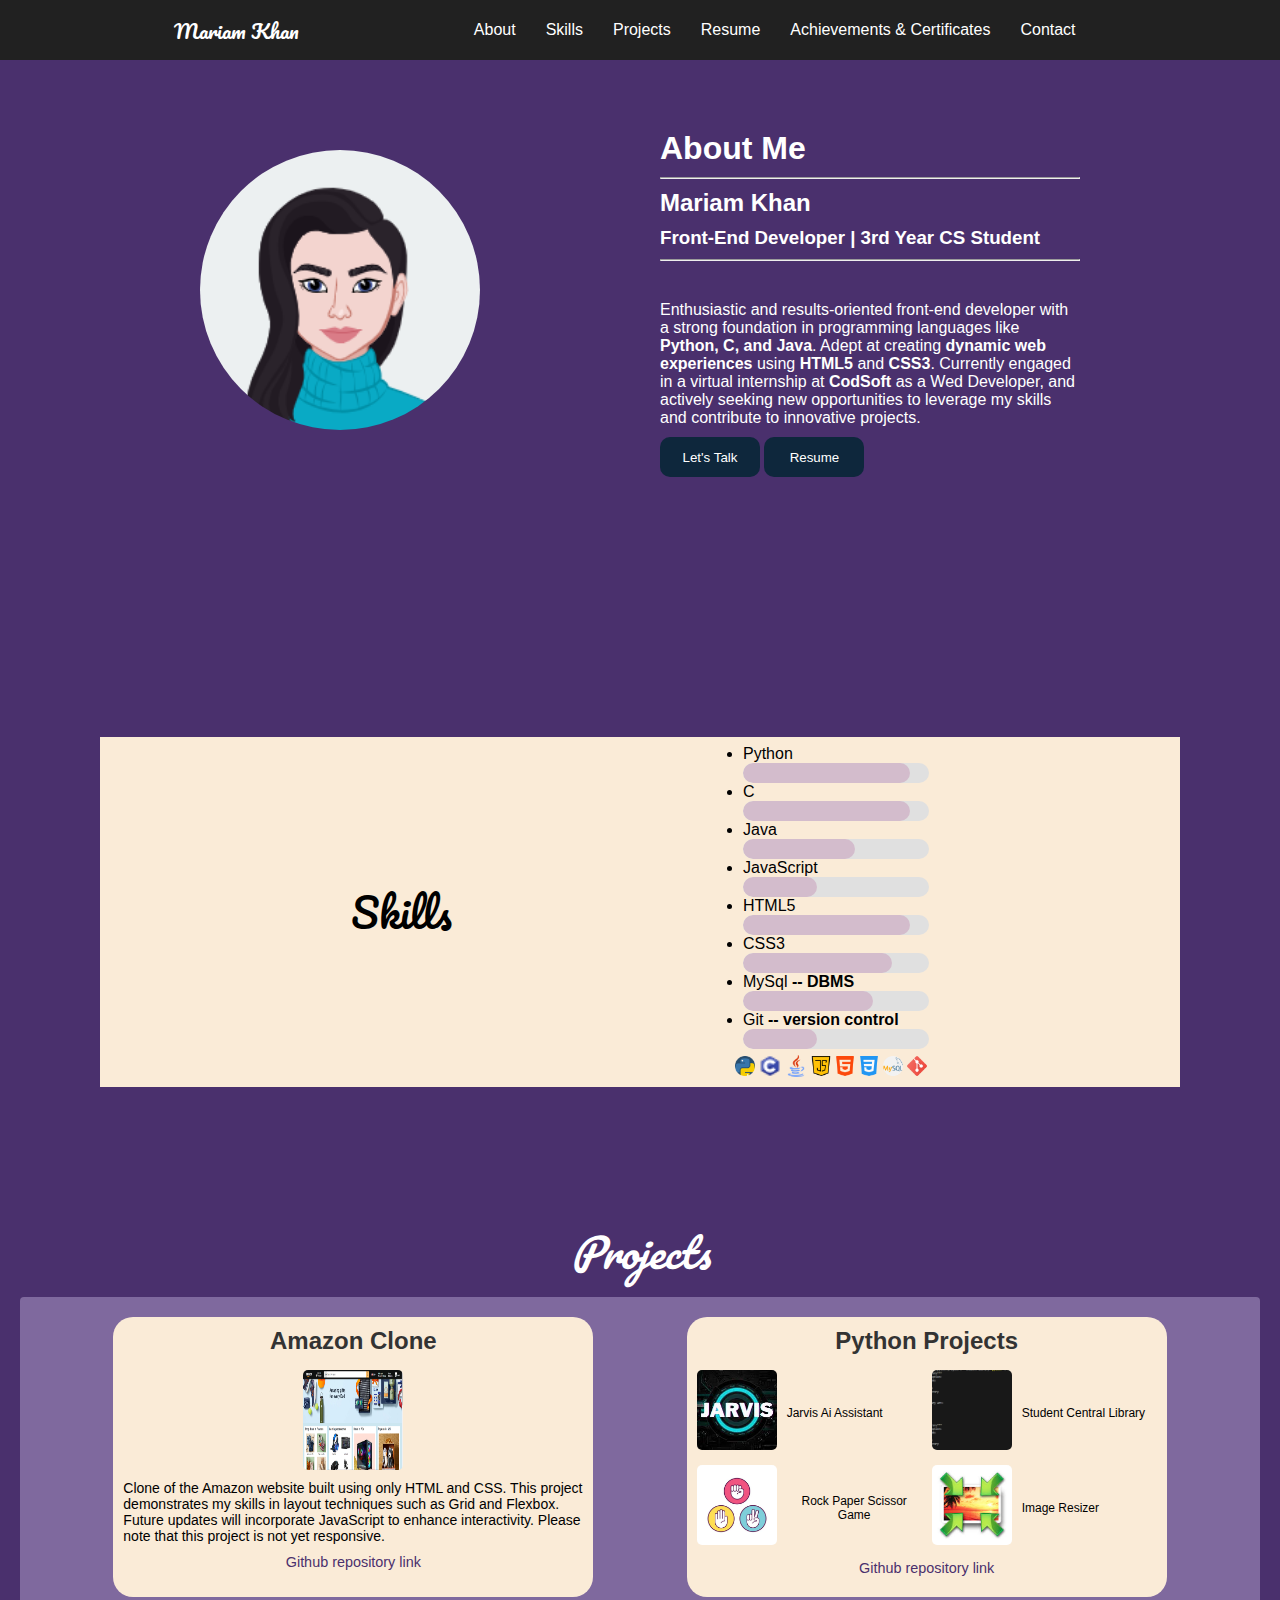
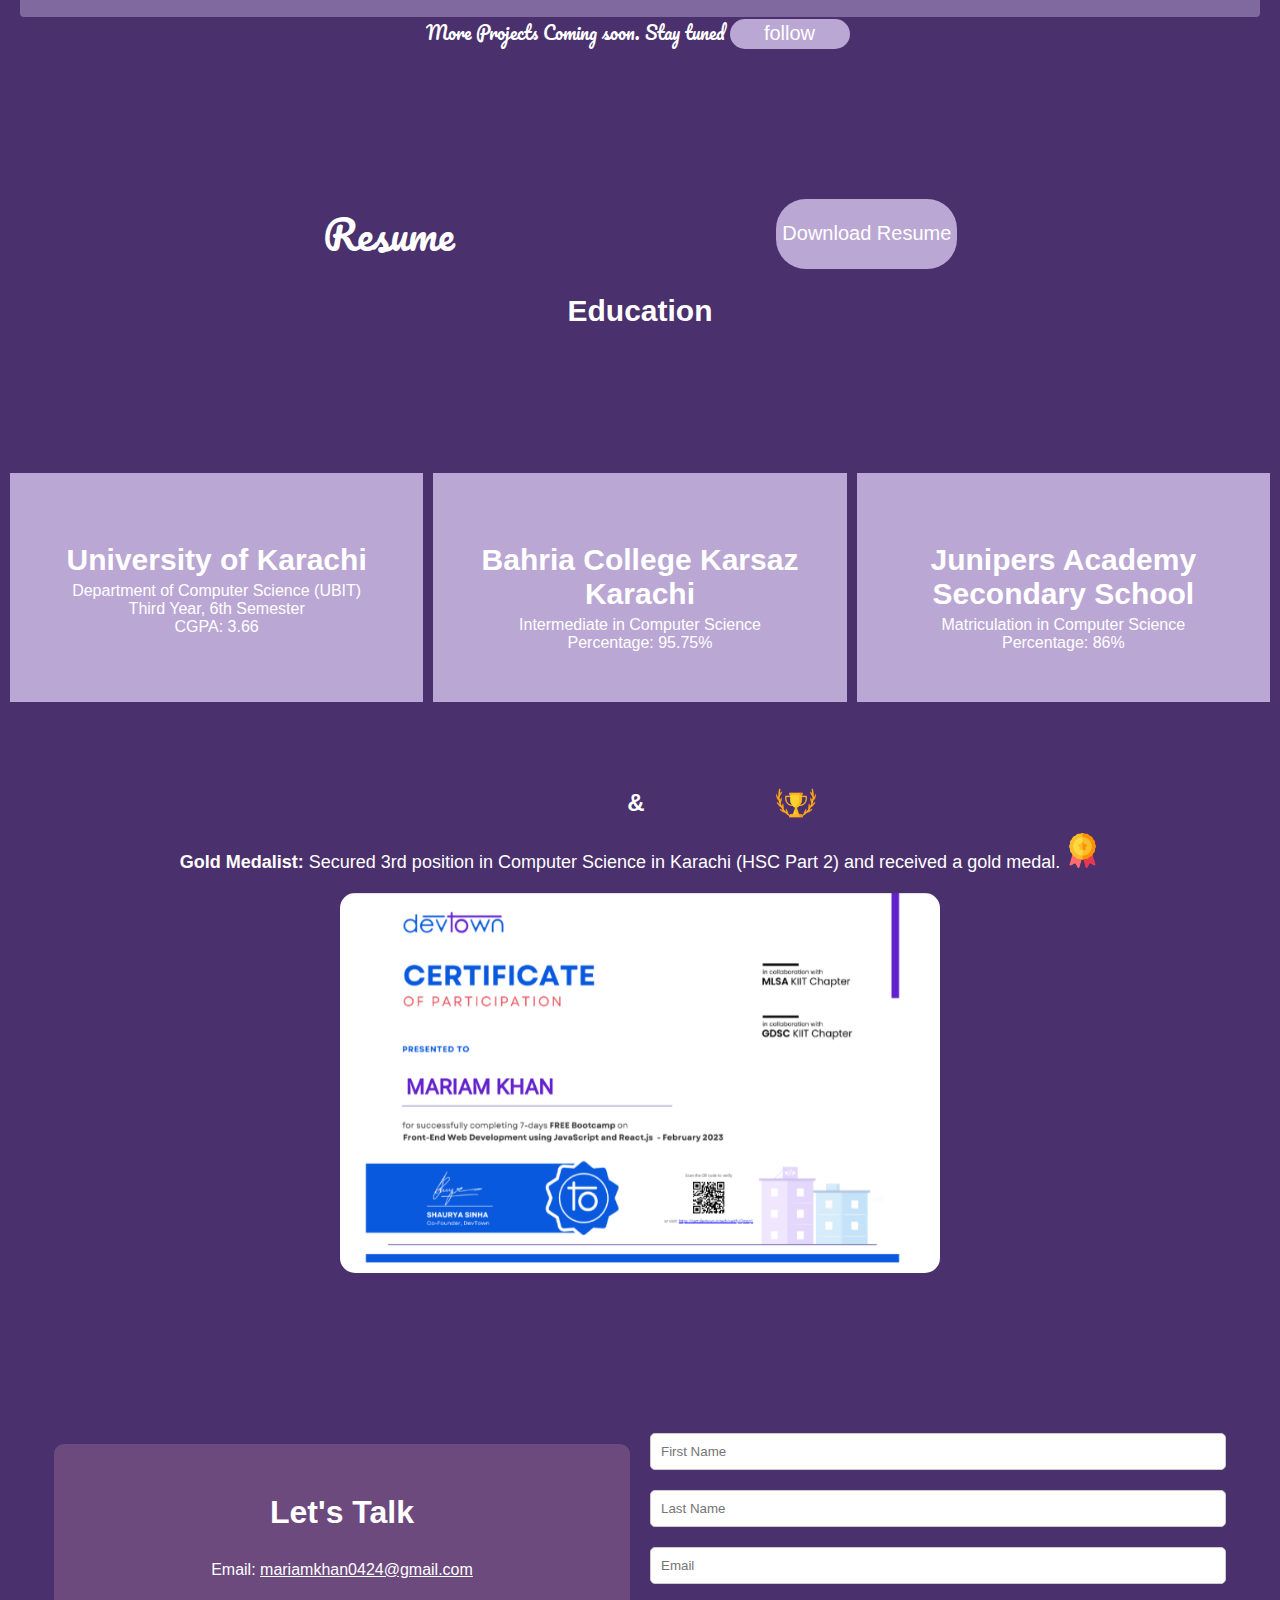
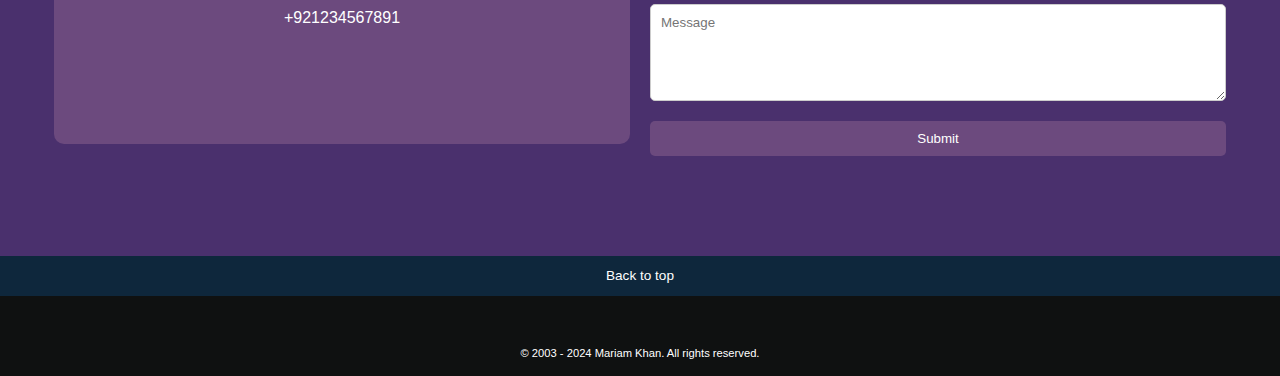
<file: level 1/PORTFOLIO/index.html>
<!DOCTYPE html>
<html lang="en">
<head>
    <meta charset="UTF-8">
    <meta name="viewport" content="width=device-width, initial-scale=1.0">
    <title>PORTFOLIO</title>
    <link rel="stylesheet" href="https://cdnjs.cloudflare.com/ajax/libs/font-awesome/6.5.2/css/all.min.css" integrity="sha512-SnH5WK+bZxgPHs44uWIX+LLJAJ9/2PkPKZ5QiAj6Ta86w+fsb2TkcmfRyVX3pBnMFcV7oQPJkl9QevSCWr3W6A==" crossorigin="anonymous" referrerpolicy="no-referrer" />
    <link rel="stylesheet" href="style.css">
    <link rel="preconnect" href="https://fonts.googleapis.com">
    <link rel="preconnect" href="https://fonts.gstatic.com" crossorigin>
    <link href="https://fonts.googleapis.com/css2?family=Pacifico&display=swap" rel="stylesheet">
</head>
<body>
    <!-- header-section -->
    <header>
        <div class="navbar">
            <!-- box1 -->
            <div class="nav-name">
                Mariam Khan
            </div>
            <!-- box2 -->
            <div class="nav-pages">
                <a href="#about">About</a>
                <a href="#skills">Skills</a>
                <a href="#projects">Projects</a>
                <a href="#resume">Resume</a>
                <a href="#achive-certificates">Achievements & Certificates</a>
                <a href="#contact">Contact</a>
            </div>
        </div>
    </header>
    <!-- About section -->
    <div class="about" id="about">
        <div class="image">
            <img src="AvatarMaker.png" alt="profile-image">
        </div>
        <div class="bio">
            <h1>About Me</h1>
            <hr>
            <h2>Mariam Khan</h2>
            <h3>Front-End Developer | 3rd Year CS Student</h3>
            <hr>
            <p>Enthusiastic and results-oriented front-end developer with a strong foundation in programming languages like <b>Python, C, and Java</b>. Adept at creating <b>dynamic web experiences</b> using <b>HTML5</b> and <b>CSS3</b>. Currently engaged in a virtual internship at <b>CodSoft</b> as a Wed Developer, and actively seeking new opportunities to leverage my skills and contribute to innovative projects.</p>
            <div class="about-buttons">
                <button><a href="#contact">Let's Talk</a></button>
                <button class="resume-button"><a href="#resume">Resume</a></button>
            </div>
        </div>
    </div>
    <!-- Skills section -->
     <div class="skills" id="skills">
         <div class="skills-list">
             <h2>Skills</h2>
             <div class="skills-logo">
             <ul>
                <li class="skills-item">Python <div class="progress-bar">
                    <div class="progress" style="width: 90%;"></div>
                </div></li>
                <li class="skills-item">C <div class="progress-bar">
                    <div class="progress" style="width: 90%;"></div>
                </div></li>
                <li class="skills-item">Java <div class="progress-bar">
                    <div class="progress" style="width: 60%;"></div>
                </div></li>
                <li class="skills-item">JavaScript <div class="progress-bar">
                    <div class="progress" style="width: 40%;"></div>
                </div></li>
                <li class="skills-item">HTML5 <div class="progress-bar">
                    <div class="progress" style="width: 90%;"></div>
                </div></li>
                <li class="skills-item">CSS3 <div class="progress-bar">
                    <div class="progress" style="width: 80%;"></div>
                </div></li>
                <li class="skills-item">MySql <b>-- DBMS</b> <div class="progress-bar">
                    <div class="progress" style="width: 70%;"></div>
                </div></li>
                <li class="skills-item">Git <b>-- version control</b> <div class="progress-bar">
                    <div class="progress" style="width: 40%;"></div>
                </div></li>
            </ul>
            <div class="logos"><img src="python.png" alt="python" width="20px"><img src="c.png" alt="c" width="22px"><img src="java.png" alt="java" width="22px"><img src="java-script.png" alt="java-script" width="20px"><img src="html-5.png" alt="HTML5" width="20px"><img src="css-3.png" alt="CSS3" width="20px"><img src="mysql.png" alt="mysql" width="20px"><img src="social.png" alt="git" width="20px"></div>
        </div>
        </div>
    </div>
    <!-- Projects section -->
     <div class="projects" id="projects">
        <h2>Projects</h2>
        <div class="projects-grid">
        <div class="amazon box">
            <h3>Amazon Clone</h3>
            <div class="proj-grid single-item">
                <img src="ss1.png" alt="amazon">
            </div>
            <p>Clone of the Amazon website built using only HTML and CSS. This project demonstrates my skills in layout techniques such as Grid and Flexbox. Future updates will incorporate JavaScript to enhance interactivity. Please note that this project is not yet responsive.</p>
            <a href="https://github.com/mariamkhan04/Amazon-clone-html-css.git" class="see-my-repo">Github repository link</a>
        </div>
        <div class="py-projects box">
        <h3>Python Projects</h3>
            <div class="proj-grid">
                <div class="proj-item">
                    <img src="jarvis.jpeg" alt="jarvis-assistant">
                    <p>Jarvis Ai Assistant</p>
                </div>
                <div class="proj-item">
                    <img src="studentlib.png" alt="studentlib">
                    <p>Student Central Library</p>
                </div>
                <div class="proj-item">
                    <img src="rps.jpg" alt="rps">
                    <p>Rock Paper Scissor Game</p>
                </div>
                <div class="proj-item">
                    <img src="imageresizer.jpeg" alt="imageresizer">
                    <p>Image Resizer</p>
                </div>
            </div>
            <a href="https://github.com/mariamkhan04/PYTHON-PROJECTS.git" class="see-my-repo">Github repository link</a>
        </div>
    </div>
    <div class="more-projects">
    <p>More Projects Coming soon. Stay tuned <a href="https://github.com/mariamkhan04"><button>follow</button></a></p>
    </div>
    </div>
    <!-- Resume section -->
     <div class="resume" id="resume">
        <div class="head-res">
            <h2>Resume</h2>
            <button class="download-resume"><a href="resume2024.pdf" download="resume2024.pdf">Download Resume</a></button>
        </div>
        <h3>Education</h3>
        <div class="education">
            <div class="grid-uni item">
                <h3>University of Karachi</h3>
                <p>Department of Computer Science (UBIT)</p>
                <p>Third Year, 6th Semester</p>
                <p>CGPA: 3.66</p>
            </div>
            <div class="grid-college item">
                <h3>Bahria College Karsaz Karachi</h3>
                <p>Intermediate in Computer Science</p>
                <p>Percentage: 95.75%</p>
            </div>
            <div class="grid-school item">
                <h3>Junipers Academy Secondary School</h3>
                <p>Matriculation in Computer Science</p>
                <p>Percentage: 86%</p>
            </div>       
         </div>
     </div>
     <!-- Achievements and Certificates -->
     <div class="achive-certificates" id="achive-certificates">
        <h2 class="heading">
            <span class="letter">A</span><span class="letter">c</span><span class="letter">h</span><span class="letter">i</span><span class="letter">e</span><span class="letter">v</span><span class="letter">e</span><span class="letter">m</span><span class="letter">e</span><span class="letter">n</span><span class="letter">t</span><span class="letter">s</span>
            &amp;
            <span class="letter">C</span><span class="letter">e</span><span class="letter">r</span><span class="letter">t</span><span class="letter">i</span><span class="letter">f</span><span class="letter">i</span><span class="letter">c</span><span class="letter">a</span><span class="letter">t</span><span class="letter">e</span><span class="letter">s</span>
            <img src="winner.png" alt="trophy" width="40px">
        </h2>
        <p><b>Gold Medalist:</b> Secured 3rd position in Computer Science in Karachi (HSC Part 2) and received a gold 
            medal. <img src="medal.png" alt="goldm" width="35px"></p>
        <div class="carousel">
            <img src="JSREACT.png" alt="JSREACT">
            <img src="JS.png" alt="js">
            <img src="PYTHONc.png" alt="PYTHONc">
            <img src="HTML.png" alt="HTML">
            <img src="cPLUS.png" alt="cPLUS">
            <img src="OOPCPLUS.png" alt="OOPCPLUS">
            <img src="EXCEL.png" alt="EXCEL">
            <img src="UI.png" alt="UI">
            <img src="WEBDEV.png" alt="WEBDEV">
        </div>
    </div>
    <!-- Contact section -->
    <div class="contact" id="contact">
        <div class="contact-left">
            <h1 class="animate-text">Let's Talk</h1>
            <p>Email: <a href="mailto:mariamkhan0424@gmail.com" style="color: white;">mariamkhan0424@gmail.com</a></p>
            <p><i class="fas fa-phone"></i> +921234567891</p>
            <div class="social-icons">
                <a href="https://www.linkedin.com/in/mariamkhan0424/" target="_blank"><i class="fab fa-linkedin"></i></a>
                <a href="mailto:mariamkhan0424@gmail.com"><i class="fas fa-envelope"></i></a>
                <a href="https://github.com/mariamkhan04" target="_blank"><i class="fab fa-github"></i></a>
            </div>
        </div>
        <div class="contact-right">
            <form>
                <input type="text" name="first-name" placeholder="First Name" required>
                <input type="text" name="last-name" placeholder="Last Name" required>
                <input type="email" name="email" placeholder="Email" required>
                <textarea name="message" rows="5" placeholder="Message" required></textarea>
                <button type="submit">Submit</button>
            </form>
        </div>
    </div> 
        <!-- footer- section -->
    <footer class="footer">
        <div class="foot-panel1">
            <a href="#about">Back to top</a>
        </div>
        <div class="foot-panel2">
            <div class="pages">
            <div class="links">
                <a href="https://www.linkedin.com/in/mariam-khan0424/" target="_blank"><i class="fab fa-linkedin"></i></a>
                <a href="mailto:mariamkhan0424@gmail.com"><i class="fas fa-envelope"></i></a>
                <a href="https://github.com/mariamkhan04" target="_blank"><i class="fab fa-github"></i></a>
            </div>
            </div> 
            <div class="copyright">
             &copy; 2003 - 2024 Mariam Khan. All rights reserved.
            </div>
         </div>
    </footer>
</body>
</html>
</file>
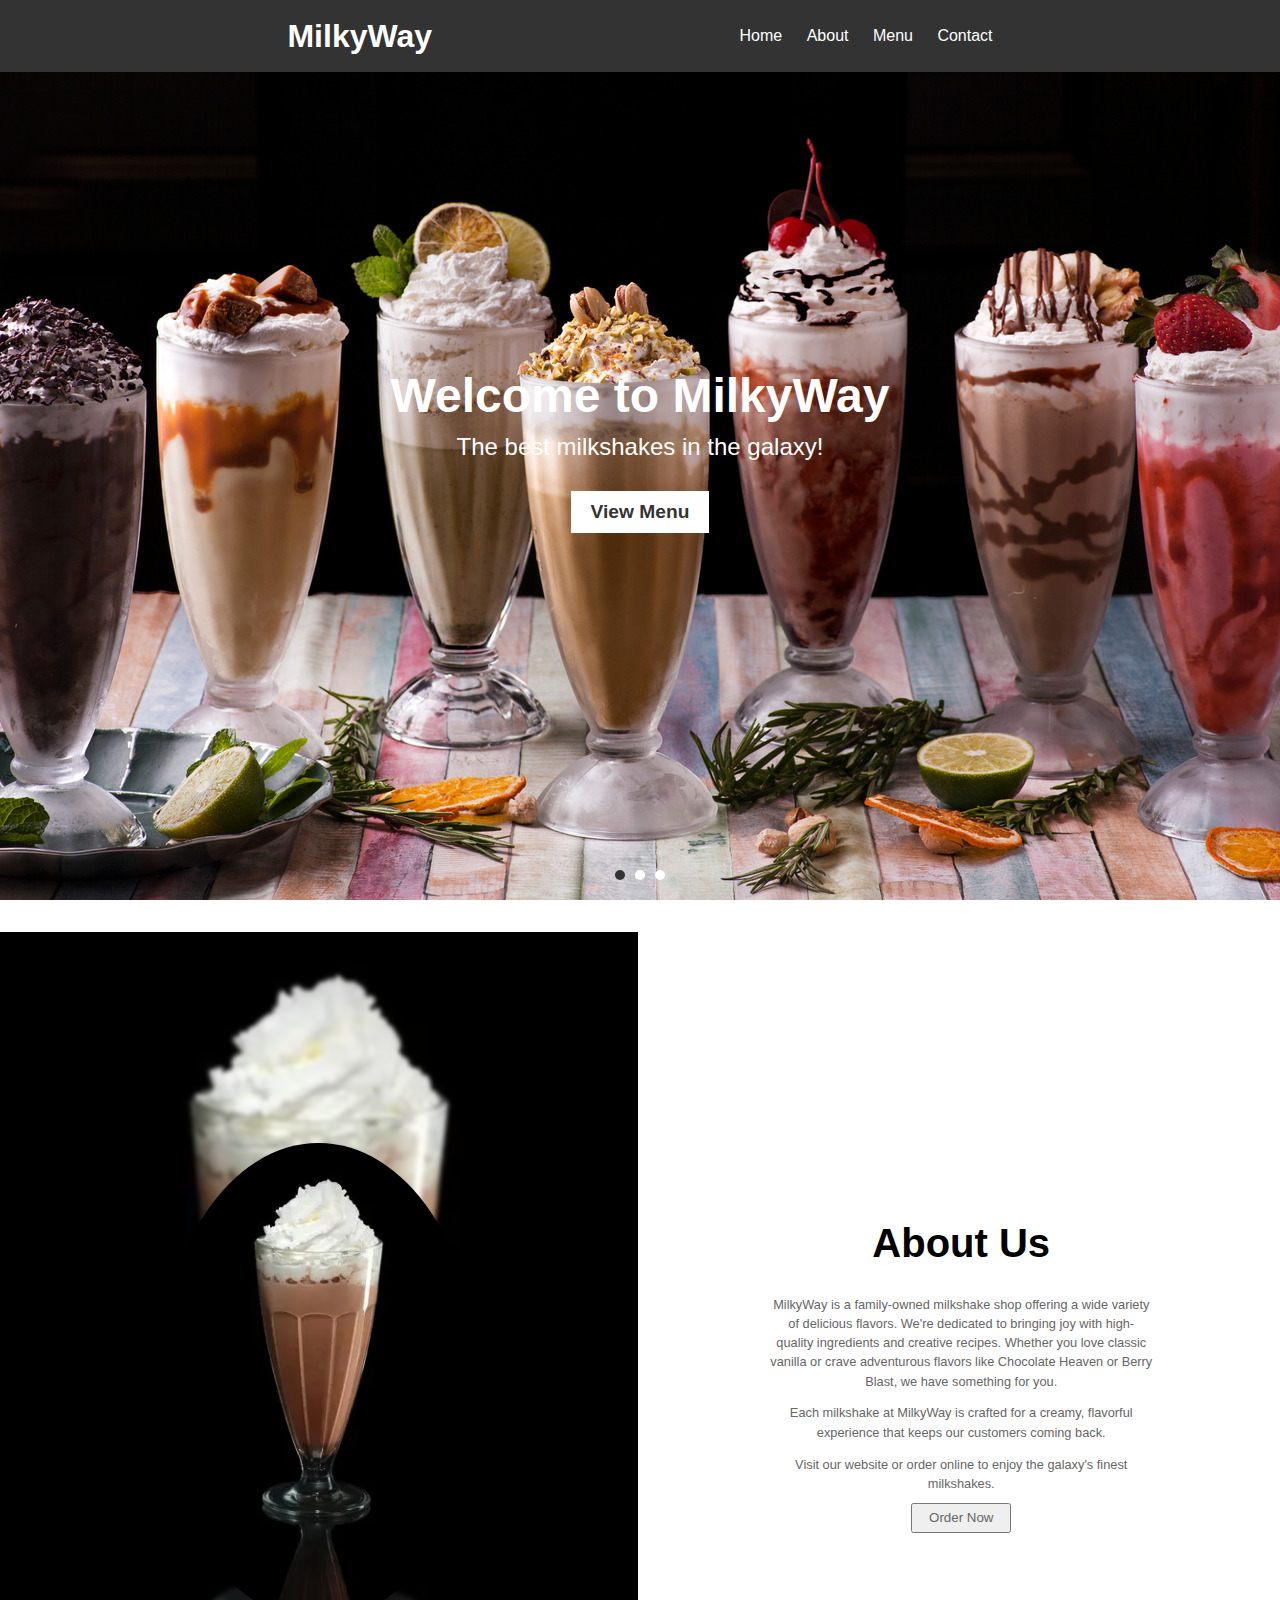
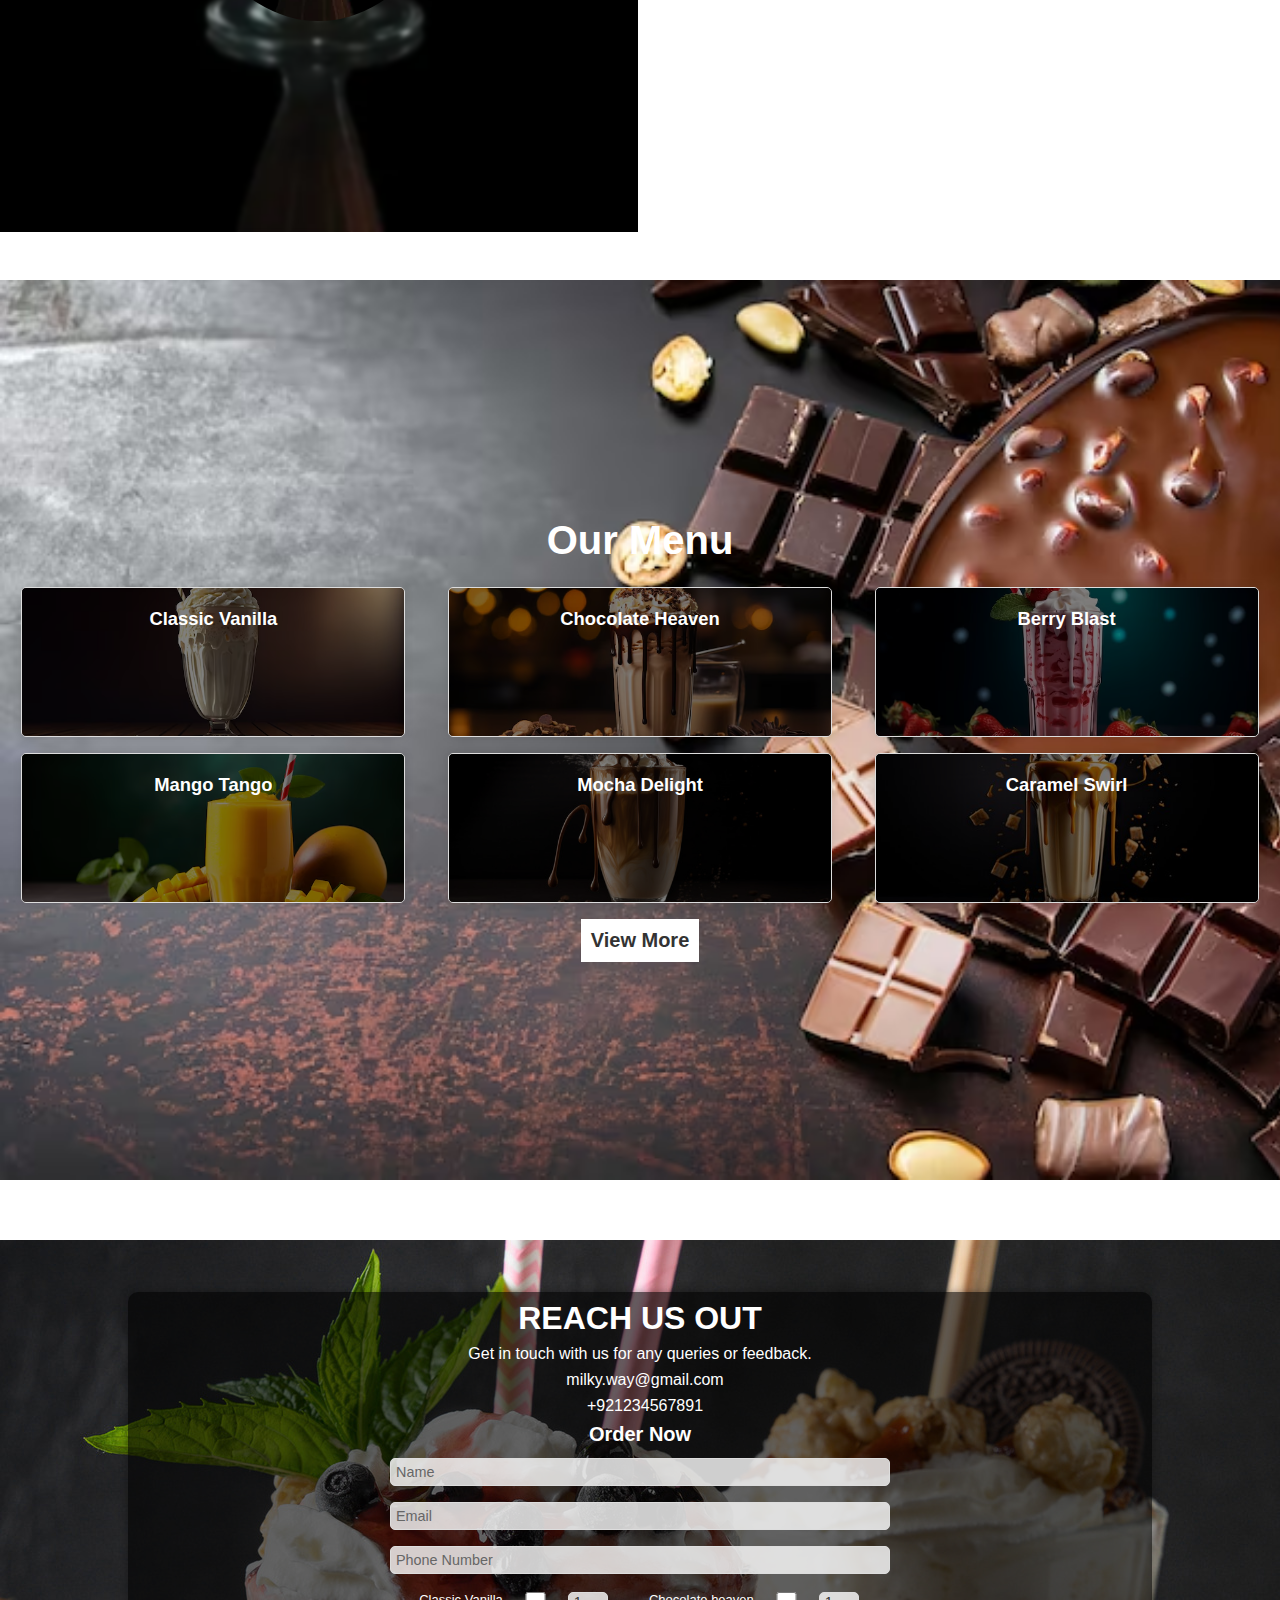
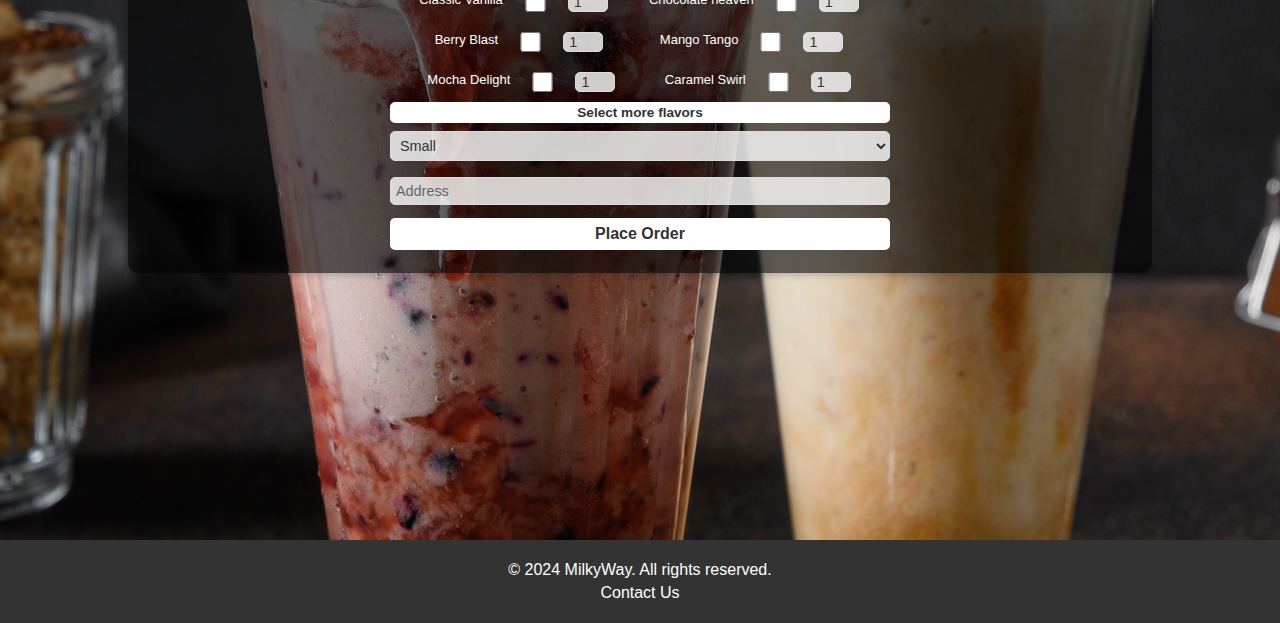
<file: level 1/TASK 2 - LANDING PAGE/index.html>
<!DOCTYPE html>
<html lang="en">
<head>
    <meta charset="UTF-8">
    <meta name="viewport" content="width=device-width, initial-scale=1.0">
    <title>MilkyWay - Milkshake Shop</title>
    <link rel="stylesheet" href="styles.css">
    <link rel="stylesheet" href="https://cdnjs.cloudflare.com/ajax/libs/font-awesome/6.5.2/css/all.min.css" integrity="sha512-SnH5WK+bZxgPHs44uWIX+LLJAJ9/2PkPKZ5QiAj6Ta86w+fsb2TkcmfRyVX3pBnMFcV7oQPJkl9QevSCWr3W6A==" crossorigin="anonymous" referrerpolicy="no-referrer" />
</head>
<body>
    <!-- header section -->
    <header>
        <div class="navbar">
            <h1>MilkyWay</h1>
            <nav>
                <ul class="nav-pages">
                    <li><a href="#hero">Home</a></li>
                    <li><a href="#about">About</a></li>
                    <li><a href="#menu">Menu</a></li>
                    <li><a href="#contact">Contact</a></li>
                </ul>
            </nav>
        </div>
    </header>
    <!-- hero section -->
    <section id="hero">
        <div class="carousel">
            <input type="radio" name="carousel" id="carousel1" checked>
            <input type="radio" name="carousel" id="carousel2">
            <input type="radio" name="carousel" id="carousel3">
            
            <div class="carousel-images">
                <div class="carousel-item"><img src="hero3.jpg" alt="MilkyWay Milkshake 1"></div>
                <div class="carousel-item"><img src="hero2.webp" alt="MilkyWay Milkshake 2"></div>
                <div class="carousel-item"><img src="hero.jpg" alt="MilkyWay Milkshake 3"></div>
            </div>
            
            <div class="carousel-controls">
                <label for="carousel1"></label>
                <label for="carousel2"></label>
                <label for="carousel3"></label>
            </div>
        </div>
        <div class="container hero-text">
            <h2>Welcome to MilkyWay</h2>
            <p>The best milkshakes in the galaxy!</p>
            <a href="#menu" class="btn">View Menu</a>
        </div>
    </section>
    <section id="about" class="about">
        <div class="about-grid container">
            <div class="about-img"><img src="shake1.webp" alt="shake1"></div>
            <div class="about-descrip">
                <h2>About Us</h2>
                <p>MilkyWay is a family-owned milkshake shop offering a wide variety of delicious flavors. We're dedicated to bringing joy with high-quality ingredients and creative recipes. Whether you love classic vanilla or crave adventurous flavors like Chocolate Heaven or Berry Blast, we have something for you.</p>
                <p>Each milkshake at MilkyWay is crafted for a creamy, flavorful experience that keeps our customers coming back.</p>
                <p>Visit our website or order online to enjoy the galaxy's finest milkshakes.</p>
                <div class="about-buttons">
                    <button><a href="#contact">Order Now</a></button>
                </div>
            </div>
        </div>
    </section>
    <!-- menu section -->
    <section id="menu" class="menu">
        <div class="container menu-grid">
            <h2>Our Menu</h2>
            <div class="menu-items">
                <div class="menu-item" style="background-image: url('vanilla.avif');">
                    <h3>Classic Vanilla</h3>
                    <p>A timeless favorite made with real vanilla beans.</p>
                </div>
                <div class="menu-item" style="background-image: url('chocolate.avif');">
                    <h3>Chocolate Heaven</h3>
                    <p>Rich & creamy chocolate milkshake topped with whipped cream.</p>
                </div>
                <div class="menu-item" style="background-image: url('berryblast.avif');">
                    <h3>Berry Blast</h3>
                    <p>A refreshing blend of strawberries, blueberries, and raspberries.</p>
                </div>
                <div class="menu-item" style="background-image: url('mango.avif');">
                    <h3>Mango Tango</h3>
                    <p>A tropical treat with juicy mangoes and a hint of lime.</p>
                </div>
                <div class="menu-item" style="background-image: url('mocha.jpg');">
                    <h3>Mocha Delight</h3>
                    <p>A perfect blend of coffee and chocolate for a caffeine kick.</p>
                </div>
                <div class="menu-item" style="background-image: url('caramel.jpg');">
                    <h3>Caramel Swirl</h3>
                    <p>Sweet and smooth caramel flavor in every sip.</p>
                </div>
            </div>
            <div class="menu-btn">View More</div>
        </div>
    </section>    
    <!-- contact section -->
     <section class="contact" id="contact">
        <div class="container">
            <div class="contact-info">
                <h2>REACH US OUT</h2>
                <p>Get in touch with us for any queries or feedback.</p>
                <p><i class="fas fa-envelope"></i> milky.way@gmail.com</p>
                <p><i class="fas fa-phone"></i> +921234567891</p>
            </div>
            <div class="order-form">
                <form action="">
                    <h2>Order Now</h2>
                    <input type="text" placeholder="Name" required>
                    <input type="email" placeholder="Email" required>
                    <input type="tel" placeholder="Phone Number" required>
                    <div class="flavors">
                        <div class="flavor-item" id="flavor1">
                            <label for="flavor1">Classic Vanilla</label>
                            <input type="checkbox">
                            <input type="number" min="1" max="10" value="1">
                        </div>
                        <div class="flavor-item" id="flavor2">
                            <label for="flavor2">Chocolate heaven</label>
                            <input type="checkbox">
                            <input type="number" min="1" max="10" value="1">
                        </div>
                        <div class="flavor-item" id="flavor3">
                            <label for="flavor3">Berry Blast</label>
                            <input type="checkbox">
                            <input type="number" min="1" max="10" value="1">
                        </div>
                        <div class="flavor-item" id="flavor4">
                            <label for="flavor4">Mango Tango</label>
                            <input type="checkbox">
                            <input type="number" min="1" max="10" value="1">
                        </div>
                        <div class="flavor-item" id="flavor5">
                            <label for="flavor5">Mocha Delight</label>
                            <input type="checkbox">
                            <input type="number" min="1" max="10" value="1">
                        </div>
                        <div class="flavor-item" id="flavor6">
                            <label for="flavor6">Caramel Swirl</label>
                            <input type="checkbox">
                            <input type="number" min="1" max="10" value="1">
                        </div>
                    </div>
                    <button class="more-btn">Select more flavors</button>
                    <select name="size" class="size">
                        <option value="s1">Small</option>
                        <option value="s2">Medium</option>
                        <option value="s3">Large</option>
                    </select>
                <input type="address" placeholder="Address" required>
                <!-- <textarea name="message" rows="2" placeholder="Additional requirement"></textarea> -->
                <button class="form-btn" type="submit">Place Order</button>
            </form>
            </div>
        </div>
     </section>
    <footer>
        <div class="container">
            <p>&copy; 2024 MilkyWay. All rights reserved.</p>
            <p><a href="#contact">Contact Us <i class="fas fa-phone"></i></a></p>
        </div>
    </footer>
</body>
</html>
</file>
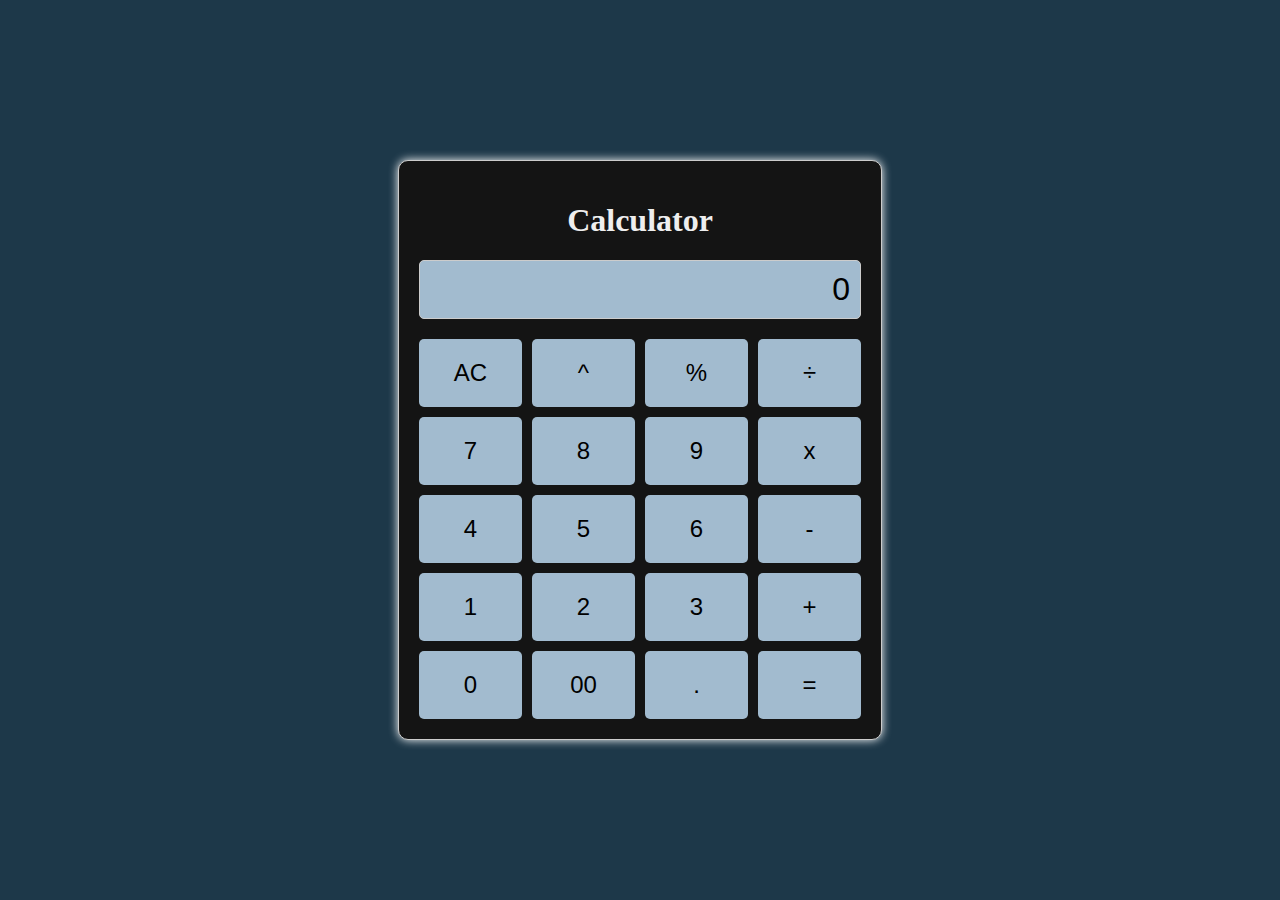
<file: level 1/TASK 3 - CALCULATOR/index.html>
<!DOCTYPE html>
<html lang="en">
<head>
    <meta charset="UTF-8">
    <meta name="viewport" content="width=device-width, initial-scale=1.0">
    <title>Calculator</title>
    <link rel="stylesheet" href="styles.css">
</head>
<body>
    <div class="container">
        <h1>Calculator</h1>
        <input type="text" name="screen" id="screen" value="0" readonly>
        <div class="buttons">
            <button class="button">AC</button>
            <button class="button">^</button>
            <button class="button">%</button>
            <button class="button">÷</button>
            <button class="button">7</button>
            <button class="button">8</button>
            <button class="button">9</button>
            <button class="button">x</button>
            <button class="button">4</button>
            <button class="button">5</button>
            <button class="button">6</button>
            <button class="button">-</button>
            <button class="button">1</button>
            <button class="button">2</button>
            <button class="button">3</button>
            <button class="button">+</button>
            <button class="button">0</button>
            <button class="button">00</button>
            <button class="button">.</button>
            <button class="button">=</button>
        </div>
    </div>
</body>
<script src="first.js"></script>
</html>
</file>
<file: level 1/PORTFOLIO/style.css>
*{
    margin: 0;
    font-family: Arial;
    box-sizing: border-box;
}
.pacifico-regular {
    font-family: "Pacifico", cursive;
    font-weight: 400;
    font-style: normal;
  }
  
.navbar{
    height: 60px;
    background-color: #212121;
    color: white;
    display: flex;
    justify-content: space-evenly;
    align-items: center;
    position: fixed;
    top: 0;
    left: 0;
    right: 0;
    z-index: 1000;
}
.nav-name{
    font-size: 20px;
    font-family: "Pacifico", cursive;
    font-weight: 400;
    font-style: normal;
    transition: transform 2s ease-in 0.5s;
}
.nav-name:hover{
    transform: rotate(360deg);
    cursor: pointer;
    color: red;
}
.nav-name::after {
    content: "Design. Develop. Deliver. | Mariam Khan at your service.";
    position: absolute;
    left: 0;
    top: 100%;
    width: 300px;
    text-align: center;
    color: white;
    background-color: #0E273C;
    padding: 5px;
    opacity: 0;
    visibility: hidden;
    transition: opacity 0.3s ease-in-out;
}
.nav-name:hover::after {
    opacity: 1;
    visibility: visible;
}
.nav-pages{
    display: flex;
    justify-content: flex-end;
    align-items: center;
}
.nav-pages a{
    text-decoration: none;
    color: white;
    margin-right: 30px;
}
.nav-pages a:hover{
    color: red;
    text-decoration: underline;
}
.nav-pages a:active{
    color: yellow;
}

/* About section */
.about{
    background-color: #4A306D;
    display: grid;
    grid-template-columns: repeat(2,1fr);
    /* padding: 180px 200px 100px 300px; */
    padding: 100px 200px;
    column-gap: 40px;
    color: white;
    min-height: 480px;
    padding-top: 120px;
}
.image{
    overflow: hidden;
}
.image img{
    margin-top: 30px;
    height: 280px;
    border-radius: 170px;
}
.image img:hover{
    transform: scale(1.025)
}
.about p{
    margin-top: 40px;
}
.about h1, .about h2 , .about h3, .about button{
    margin-top: 10px;
    margin-bottom: 10px;
}
.about button a{
    text-decoration: none;
    color: white;
}
.about-buttons button{
    height: 40px;
    width: 100px;
    border-radius: 10px;
    border: none;
    background-color: #0E273C;
    color: white;
}
.about-buttons button:hover, .about-buttons a:hover{
    cursor: pointer;
    text-decoration: underline;
    color: black;
    background: aliceblue;
}
.about-buttons button:active, .about-buttons a:active{
    color: red;
}

/* skills section */
.skills{
    padding: 50px 0;
    min-height: 480px;
    background-color: #4A306D;
}   
.skills-list{
    background-color: antiquewhite;
    height: 350px;
    margin: 100px 100px 0 100px;
    display: flex;
    justify-content: space-evenly;
    align-items: center;
}
.skills-list h2{
    font-family: "Pacifico", cursive;
    font-weight: 400;
    font-style: normal;
    font-size: 40px;
}
.skills-list h2:hover{
    animation: skillAnimate 3s ease-in forwards;
    cursor: pointer;
}
.progress-bar {
    background-color: #e0e0e0;
    border-radius: 10px;
    overflow: hidden;
    height: 20px;
}

.progress {
    background-color: #D3BCCC;
    height: 100%;
    width: 0;
    border-radius: 10px;
}
.progress:hover{
    background-color: #da72bb;
}
@keyframes skillAnimate{
    from{
        color: black;
        font-size: 40px;
    }
    to{
        color: #D3BCCC;
        font-size: 100px;
    }
}
.logos{
    display: flex;
    justify-content: center;
    align-items: center;
    margin-left: 30px;
    margin-top: 4px;
}
.logos img{
    margin: 2px;
}
.logos img:hover{
    transform: scale(1.5);
}
/* Projects Section */
.projects{
    padding: 40px 0;
    min-height: 480px;
    background-color: #4A306D;
}
.projects h2{
    font-family: "Pacifico", cursive;
    font-weight: 400;
    font-style: oblique;
    text-align: center;
    font-size: 40px;
    color: white;
    padding-top: 40px;
    margin-bottom: 10px;
}
.projects-grid{
    display: flex;
    justify-content: space-evenly;
    height: 320px;
    background-color: #bba7d47a;;
    padding: 20px;
    margin-left: 20px;
    margin-right: 20px;
    border-radius: 4px;
    gap: 20px;
}
.box{
    border: none;
    height: 280px;
    width: 40%;
    background-color: rgb(250, 235, 215);
    padding: 10px;
    border-radius: 20px;
}
.box:hover{
    transform: scale(1.08);
}
.box h3{
    margin-bottom: 15px;
    text-align: center;
    font-size: 1.5rem;
    color: #333;
}
.proj-grid {
    display: grid;
    grid-template-columns: repeat(2, 1fr);
    gap: 10px;
}
.proj-item {
    display: flex;
    gap: 10px;
    flex-direction: row;
    align-items: center;
    text-align: center;
    cursor: pointer;
    font-size: 0.75rem;
}
.proj-item img {
    width: 80px;
    height: 80px;
    object-fit: cover;
    border-radius: 5px;
    margin-bottom: 5px;
}
.proj-item img:hover{
    transform: scale(1.5);
}
.see-my-repo {
    display: block;
    margin-top: 10px;
    text-align: center;
    font-size: 0.9rem;
    color: #4A306D;
    text-decoration: none;
    align-self: flex-end;
}
.see-my-repo:hover {
    color: #bba7d4;
}
.single-item{
    display: flex;
    justify-content: center;
    align-items: center;
}
.single-item img{
    /* margin-left: 10px; */
    width: 100px;
    height: 100px;
    border-radius: 5px;
}
.single-item img:hover{
    transform: scale(1.5);
}
.amazon p{
    margin-top: 10px;
    font-size: 14px;
}
.more-projects p{
    text-align: center;
    margin-right: 5px;
    font-size: 18px;
    font-family: "Pacifico", cursive;
    color: white;
    font-weight: 100px;
}
.more-projects button{
    width: 120px;
    height: 30px;
    border-radius: 15px;
    border: none;
    background-color: #bba7d4;
    color: white;
    font-size: 20px;
}
.more-projects button:hover{
    cursor: pointer;
    background: #A167A5;
}
.more-projects button:active{
    color: red;
    background-color: #4A306D;
}
/* RESUME SECTION */
.resume{
    padding: 40px 0;
    min-height: 480px;
    background-color: #4A306D;
    color: white;
    text-align: center;
}  
.head-res{
    padding-top: 70px;
    display: flex;
    justify-content: space-evenly;
}
.head-res h2{
    font-size: 40px;
    font-family: "Pacifico", cursive;
    font-weight: 400;
    font-style: normal;
}
.head-res button{
    border-radius: 30px;
    border: none;
    background-color: #bba7d4;
}
.head-res button:hover{
    background-color: white;
}
.head-res a{
    text-decoration: none;
    color: white;
    font-size: 20px;
}
.head-res a:hover{
    color: black;
}
.head-res a:active{
    color: red;
    text-decoration: underline;
}
.resume h3{
    font-size: 30px;
    font-family: "Montserrat", sans-serif;
    padding-top: 25px;
}
.education{
    display: grid;
    column-gap: 10px;
    margin-top: 15vh;
    padding: 10px;
    grid-template-columns: repeat(3,1fr);
    height: 200px;
}
.item{
    background-color: #bba7d4;
    padding-top: 45px;
    padding-left: 20px;
    padding-right: 20px;
    padding-bottom: 50px;
}
.item h3{
    margin-bottom: 5px;
}
@keyframes colorItem {
    0% {
        /* transform: rotate(0deg); */
        background-color: #bba7d4;
    }
    50% {
        /* transform: rotate(360deg); */
        background-color: #A167A5;
    }
    100% {
        /* transform: rotate(0deg); */
        background-color: #bba7d4;
    }
}

/* Apply the animation to each grid item */
.education .item:nth-child(1):hover {
    animation: colorItem 3s ease-in-out 0s 1;
    cursor: pointer;
}

.education .item:nth-child(2):hover {
    animation: colorItem 3s ease-in-out 0s 1;
    cursor: pointer;
}

.education .item:nth-child(3):hover {
    animation: colorItem 3s ease-in-out 0s 1;
    cursor: pointer;
}
/* Achievemts & Certificates section */
.achive-certificates{
    padding: 40px 0;
    min-height: 480px;
    background-color: #4A306D;
    color: white;
    text-align: center;
}
.heading {
    display: flex;
    justify-content: center;
    align-items: center;
    padding-top: 40px;
}

.letter {
    display: inline-block;
    opacity: 0;
    animation: fadeIn 0.5s forwards infinite;
}

.letter:nth-child(1)  { animation-delay: 0.1s; }
.letter:nth-child(2)  { animation-delay: 0.2s; }
.letter:nth-child(3)  { animation-delay: 0.3s; }
.letter:nth-child(4)  { animation-delay: 0.4s; }
.letter:nth-child(5)  { animation-delay: 0.5s; }
.letter:nth-child(6)  { animation-delay: 0.6s; }
.letter:nth-child(7)  { animation-delay: 0.7s; }
.letter:nth-child(8)  { animation-delay: 0.8s; }
.letter:nth-child(9)  { animation-delay: 0.9s; }
.letter:nth-child(10) { animation-delay: 1s; }
.letter:nth-child(11) { animation-delay: 1.1s; }
.letter:nth-child(12) { animation-delay: 1.2s; }
.letter:nth-child(13) { animation-delay: 1.3s; }
.letter:nth-child(14) { animation-delay: 1.4s; }
.letter:nth-child(15) { animation-delay: 1.5s; }
.letter:nth-child(16) { animation-delay: 1.6s; }
.letter:nth-child(17) { animation-delay: 1.7s; }
.letter:nth-child(18) { animation-delay: 1.8s; }
.letter:nth-child(19) { animation-delay: 1.9s; }
.letter:nth-child(20) { animation-delay: 2s; }
.letter:nth-child(21) { animation-delay: 2.1s; }
.letter:nth-child(22) { animation-delay: 2.2s; }
.letter:nth-child(23) { animation-delay: 2.3s; }
.letter:nth-child(24) { animation-delay: 2.4s; }
.letter:nth-child(25) { animation-delay: 2.5s; }

@keyframes fadeIn {
    to {
        opacity: 1;
    }
}
.achive-certificates p{
    font-size: 18px;
    margin-top: 10px;
}
.carousel{
    position: relative;
    display: flex;
    justify-content: flex-start;
    width: 90%;
    max-width: 600px;
    height: 380px;
    border-radius: 15px;
    overflow-x: scroll;
    overflow-y: hidden;
    scroll-snap-type: x mandatory;
    margin: 20px auto;
}
.carousel img{
    position: sticky;
    left: 0;
    /* width: 450px; */
    width: 100%;
    flex: 0 0 100%;
    height: 100%;
    object-fit: cover;
    scroll-snap-align: start;
}
::-webkit-scrollbar{
    width: 5px;
    background: rgb(250, 235, 215);
    border-radius: 0 0 15px 15px;
}
::-webkit-scrollbar-thumb{
    background: #868585;
    border-radius: 15px;
}
/* Contact section */
.contact{
    padding: 80px 0;
    min-height: 480px;
    background-color: #4A306D;
    color: white;
    text-align: center;
    display: flex;
    justify-content: center;
    align-items: center;
}
.contact-left, .contact-right {
    width: 45%;
    margin: 10px;
}
.contact-left {
    background-color: #6C4A7E;
    padding: 20px;
    border-radius: 10px;
    height: 300px;
}
.contact-left h1,.contact-left p,.contact-left div{
    margin: 30px;
}
.contact-right {
    background-color: transparent;
    color: black;
}
.contact-right form {
    display: flex;
    flex-direction: column;
}
.contact-right input, .contact-right textarea, .contact-right button {
    margin: 10px 0;
    padding: 10px;
    border: 1px solid #ccc;
    border-radius: 5px;
}
.contact-right button {
    background-color: #6C4A7E;
    color: white;
    border: none;
}
.contact-right button:hover{
    background: #bba7d4;
    box-shadow: 0 0 5px #bba7d4,0 0 25px #bba7d4,0 0 50px #bba7d4,0 0 200px #bba7d4;
    cursor: pointer;
}
.contact-right button:active{
    color: red;
    background: #6C4A7E;
}
.social-icons a {
    color: white;
    margin: 30px 10px;
    font-size: 24px;
}
.social-icons a:active{
    color: red;
}
@keyframes animateIcons {
    0%{
        transform: rotateX(0deg);
    }
    50%{
        transform: rotateX(360deg);
    }
    100%{
        transform: rotateX(0deg);
    }
}
.social-icons:hover{
    animation: animateIcons 3s ease-in;
}
.animate-text {
    animation: fadeIn 2s ease-in-out infinite alternate;
}
@keyframes fadeIn {
    0% { opacity: 0; }
    100% { opacity: 1; }
}
/* footer section */
.foot-panel1{
    background-color: #0E273C;
    color: white;
    height: 40px;
    display: flex;
    justify-content: center;
    align-items: center;
    font-size: 0.85rem;
}
.foot-panel1 a{
    text-decoration: none;
    color: white;
}
.foot-panel2{
    background-color: #0F1111;
    color: white;
    height: 80px;
    font-size: 0.7rem;
    text-align: center;
}
.foot-panel2 a,.foot-panel2 div{
    padding: 5px;
}
.links a{
    font-size: 22px;
}
</file>
<file: level 1/TASK 2 - LANDING PAGE/styles.css>
* {
    font-family: Arial, sans-serif;
    margin: 0;
    padding: 0;
    box-sizing: border-box;
}
/* header section */
.navbar {
    height: 8%;
    padding: 1rem 0;
    background-color: #333;
    color: white;
    display: flex;
    justify-content: space-evenly;
    align-items: center;
    position: fixed;
    top: 0;
    left: 0;
    right: 0;
    z-index: 1000;
}

header h1 {
    display: inline-block;
    margin: 0;
    font-size: 2rem;
}

header nav ul li {
    display: inline;
    margin-left: 20px;
}

.nav-pages li a {
    color: #fff;
    text-decoration: none;
    font-size: 1rem;
}

.nav-pages a:hover {
    text-decoration: underline;
    color: rgb(235, 138, 69);
}

.nav-pages a:active {
    color: red;
}
/* hero section */
#hero {
    position: relative;
    color: #fff;
    height: 100vh;
    text-align: center;
    display: flex;
    align-items: center;
    justify-content: center;
    flex-direction: column;
    overflow: hidden;
}

.hero-text {
    position: absolute;
    z-index: 10;
}

#hero h2 {
    font-size: 3rem;
    margin: 0;
}

#hero p {
    font-size: 1.5rem;
    margin: 10px 0;
}

#hero .btn {
    display: inline-block;
    padding: 10px 20px;
    font-size: 1.2rem;
    color: #333;
    background: #fff;
    text-decoration: none;
    margin-top: 20px;
    font-weight: bolder;
}
#hero .btn:hover{
    border: 2px solid white;
    color: white;
    background-color: #17181c;
    text-decoration: underline;
}
#hero .btn:active{
    background-color: #fff;
    color: rgb(110, 55, 16);
}
/* carousel */
.carousel {
    position: relative;
    width: 100%;
    height: 100vh;
}

.carousel input {
    display: none;
}

.carousel-images {
    display: flex;
    width: 300%;
    transition: transform 1s ease;
}

.carousel-images .carousel-item {
    width: 100%;
    height: 100vh;
}

.carousel-images img {
    width: 100%;
    height: 100vh;
    object-fit: cover;
}

#carousel1:checked ~ .carousel-images {
    transform: translateX(0);
}

#carousel2:checked ~ .carousel-images {
    transform: translateX(-33.33%);
}

#carousel3:checked ~ .carousel-images {
    transform: translateX(-66.66%);
}

.carousel-controls {
    position: absolute;
    bottom: 20px;
    left: 50%;
    transform: translateX(-50%);
    display: flex;
    justify-content: center;
}

.carousel-controls label {
    cursor: pointer;
    background: #fff;
    border-radius: 50%;
    width: 10px;
    height: 10px;
    margin: 0 5px;
    transition: background 0.3s;
}

#carousel1:checked ~ .carousel-controls label[for="carousel1"],
#carousel2:checked ~ .carousel-controls label[for="carousel2"],
#carousel3:checked ~ .carousel-controls label[for="carousel3"] {
    background: #333;
}
section {
    padding: 2rem 0;
    text-align: center;
}
section h2 {
    font-size: 2.5rem;
    margin-bottom: 1rem;
}
/* about section */
.about{
    height: 100vh;
}
.about-grid{
    height: 100%;
    display: grid;
    grid-template-columns: repeat(2,1fr);
    justify-content: center;
    align-items: center;
    column-gap: 5px;
}
.about-img img{
    position: relative;
    overflow: hidden;
    width: 50%;
    border-radius: 50%;
}
.about-img{
    height: 100vh;
    background-image: url("shake1.webp");
    background-size: cover;
    background-position: center;
    display: flex;
    justify-content: center;
    align-items: center;
    /* position: center; */
    position: relative;
    overflow: hidden;
    background-repeat: no-repeat;
}

.about-img::before {
    content: "";
    position: absolute;
    top: 0;
    left: 0;
    right: 0;
    bottom: 0;
    background: url("shake1.webp") no-repeat center center;
    background-size: cover;
    filter: blur(2px);
}
.about-img img:hover{
    animation: imgRotate 5s ease-in-out 0s 1;
}
@keyframes imgRotate {
    0%{
        transform: rotateY(0deg);
    }
    50%{
        transform: rotateY(180deg);
    }
    100%{
        transform: rotateY(0deg);
    }
}
.about-descrip{
    text-align: center;
}
#about p, .menu-item p {
    font-size: 0.8rem;
    line-height: 1.5;
    color: #666;
    padding-left: 20%;
    padding-right: 20%;
    padding-top: 2%;
}
.about-buttons{
    margin: 5px;
}
.about-buttons button{
    padding: 5px;
    height: 30px;
    margin: 5px;
    width: 100px;
}
.about-buttons button a{
    text-decoration: none;
    color: #666;
}
.about-buttons button:hover{
    cursor: pointer;
    box-shadow: 10px 10px 0px rgb(110, 55, 16);
    top: -3px;
    left: -3px;
    text-decoration: underline;
    color: rgb(110, 55, 16);
}
.about-buttons a:hover{
    color: rgb(110, 55, 16);

}
.about-buttons button:active, 
.about-buttons a:active{
    background: rgb(110, 55, 16);
    color: #fff;
    box-shadow: none;
}
/* menu section */
.menu {
    height: 100vh;
    text-align: center;
    display: flex;
    align-items: center;
    justify-content: center;
    flex-direction: row;
    overflow: hidden;
    background: url('choc.avif') no-repeat;
    background-size: cover;
    margin-top: 80px;
}
#menu .menu-items {
    display: flex;
    justify-content: space-around;
    flex-wrap: wrap;
}
.menu h2{
    padding-top: 20px;
    color: #fff;
}
.menu-item {
    position: relative;
    margin: 8px;
    padding: 20px;
    border: 1px solid #ddd;
    border-radius: 5px;
    width: 30%;
    height: 150px;
    box-shadow: 0 0 10px rgba(0, 0, 0, 0.1);
    background-size: cover;
    background-position: center;
    overflow: hidden;
    transition: all 0.3s ease;
}

.menu-item::before {
    content: '';
    position: absolute;
    top: 0;
    left: 0;
    right: 0;
    bottom: 0;
    background: rgba(0, 0, 0, 0.5); 
    z-index: 0;
    transition: all 0.3s ease;
}

.menu-item h3,
.menu-item p {
    color: #fff;
    position: relative;
    z-index: 1;
    margin: 0;
    padding: 0;
    transition: all 0.3s ease;
}

.menu-item h3 {
    font-size: 1.15rem;
}

.menu-item p {
    font-size: 12px;
    opacity: 0;
    transform: translateY(20px);
    transition: all 0.3s ease;
}

.menu-item:hover::before,
.menu-item:hover h3 {
    filter: blur(5px);
}

.menu-item:hover p {
    opacity: 1;
    transform: translateY(0);
}

.menu-btn {
    display: inline-block;
    padding: 10px;
    font-size: 1.25rem;
    color: #333;
    background: #fff;
    text-decoration: none;
    margin-top: 8px;
    font-weight: bolder;
}
.menu-btn:hover{
    border: 2px solid white;
    color: white;
    background-color: #17181c;
    text-decoration: underline;
    cursor: pointer;
}
.menu-btn:active{
    background-color: #fff;
    color: rgb(110, 55, 16);
}

/* Contact section */
.contact {
    background: url('hero.jpg') no-repeat center center/cover;
    color: #fff;
    text-align: center;
    padding: 2rem 0;
    position: relative;
    overflow: hidden;
    height: 100vh;
    margin-top: 60px;
}

.contact .container {
    display: flex;
    flex-direction: column;
    justify-content: center;
    align-items: center;
    width: 80%;
    margin: 20px auto;
    padding: 0.5rem;
    background: rgba(0, 0, 0, 0.6);
    border-radius: 10px;
    box-shadow: 0 0 10px rgba(0, 0, 0, 0.3);
}

.contact h2 {
    font-size: 2rem;
    margin-bottom: 0.5rem;
}

.contact p {
    font-size: 1rem;
    margin: 0.5rem 0;
}

.contact-info p i {
    margin-right: 10px;
}

.order-form {
    display: flex;
    flex-direction: column;
    align-items: center;
    width: 100%;
}

.order-form form {
    display: flex;
    flex-direction: column;
    width: 100%;
    max-width: 500px;
}

.order-form form h2 {
    font-size: 1.25rem;
    margin-bottom: 0.25rem;
}

.order-form input,
.order-form select {
    width: 100%;
    padding: 5px;
    margin: 8px 0;
    border: 1px solid #ddd;
    border-radius: 5px;
    background: rgba(255, 255, 255, 0.8);
    color: #333;
    font-size: 0.9rem;
}
.flavors{
    display: flex;
    flex-wrap: wrap;
    justify-content: space-evenly;
    align-items: center;
}
.flavor-item{
    display: flex;
    margin-right: 2px;
    height: 40px;
}
.flavor-item label{
    font-size: small;
    margin: 10px 10px;
}
.flavor-item input[type="checkbox"] {
    width: 25px;
    margin: 10px 10px;
}
.flavor-item input[type="number"] {
    width: 40px;
    margin: 10px 10px;
}
@media (max-width: 650px) {
    #flavor5, #flavor6 {
        display: none;
    }
}
@media (max-width: 550px) {
    #flavor5, #flavor6, #flavor4{
        display: none;
    }
}
.more-btn{
    display: inline-block;
    padding: 1px;
    background: #fff;
    color: #333;
    border: 2px solid #fff;
    border-radius: 5px;
    font-size: 0.85rem;
    cursor: pointer;
    font-weight: bolder;
}
.order-form input::placeholder,
.order-form select option {
    color: #666;
}

.order-form input:focus,
.order-form select:focus {
    outline: none;
    border-color: rgb(110, 55, 16);
    box-shadow: 0 0 5px rgba(110, 55, 16, 0.5);
}

.order-form .form-btn {
    display: inline-block;
    padding: 5px;
    margin-top: 5px;
    margin-bottom: 15px;
    background: #fff;
    color: #333;
    border: 2px solid #fff;
    border-radius: 5px;
    font-size: 1rem;
    cursor: pointer;
    font-weight: bolder;
}

.order-form .form-btn:hover ,
.more-btn:hover{
    cursor: pointer;
    background-color: #17181c;
    color: white;
    border-color: white;
    text-decoration: underline;
}

.order-form .form-btn:active ,
.more-btn:active{
    background-color: #fff;
    color: rgb(110, 55, 16);
    border-color: rgb(110, 55, 16);
}
/* footer section */
footer {
    background: #333;
    color: #fff;
    text-align: center;
    padding: 1rem 0;
}
footer p {
    margin: 5px 0;
}
footer a{
    text-decoration: none;
    color: #fff;
}
footer a:hover{
    text-decoration: underline;
    color: rgb(240, 147, 81);
}
footer a:active{
    color: red;
}
</file>
<file: level 1/TASK 3 - CALCULATOR/styles.css>
body {
    display: flex;
    justify-content: center;
    align-items: center;
    height: 100vh;
    background-color: 	#1d3849;
    margin: 0;
}

.container {
    border: 1px solid #ccc;
    border-radius: 10px;
    padding: 20px;
    background-color: #141414;
    box-shadow: 0 0 10px #fff;
}
.container h1{
    color: #eee;
    text-align: center;
}
input{
    font-size: 2em;
    padding: 10px;
    border: 1px solid #ccc;
    border-radius: 5px;
    margin-bottom: 20px;
    text-align: right;
    background-color: #a2bbcf;
}
.buttons {
    display: grid;
    grid-template-columns: repeat(4, 1fr);
    gap: 10px;
}

.button {
    font-size: 1.5em;
    padding: 20px;
    background-color: #a2bbcf;
    border: none;
    border-radius: 5px;
    cursor: pointer;
    transition: background-color 0.3s;
}

.button:hover {
    background-color: #1d3849;
    color: #fff;
    border: 2px solid #ccc;
}
</file>
